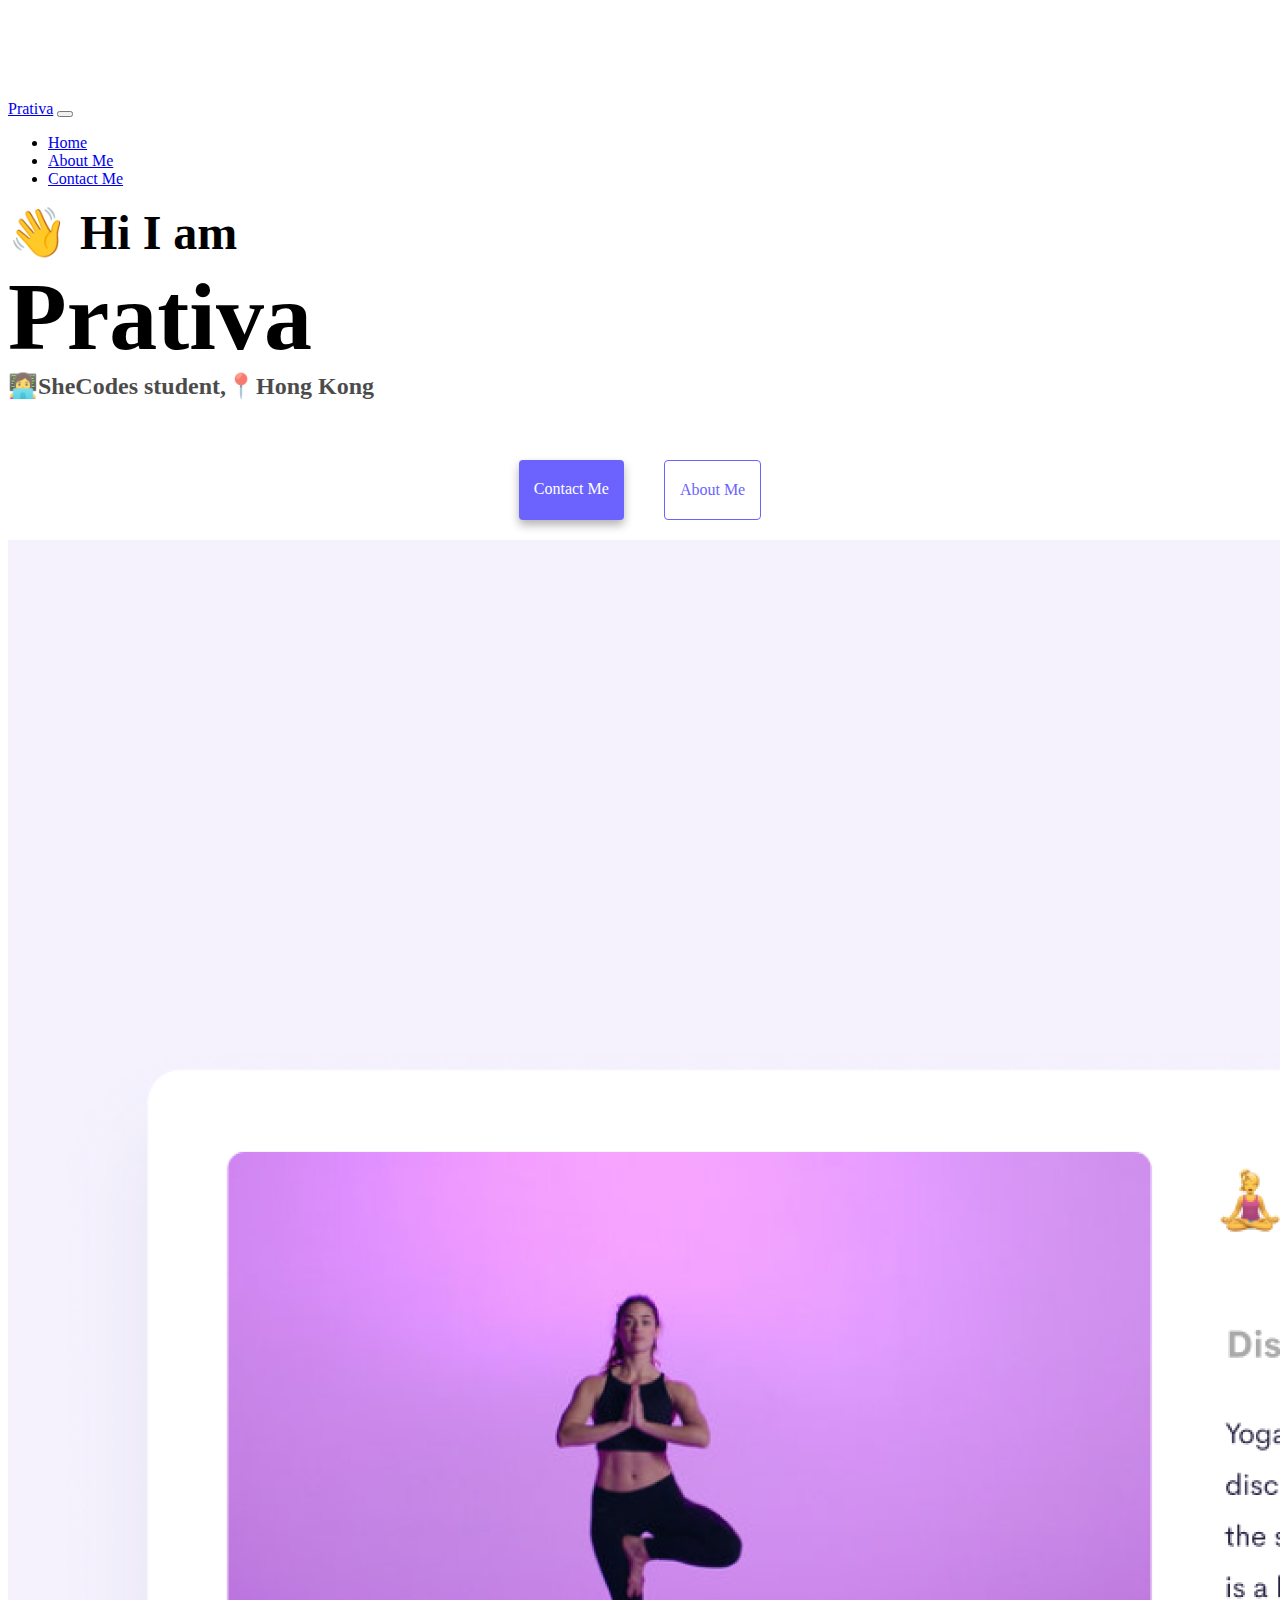
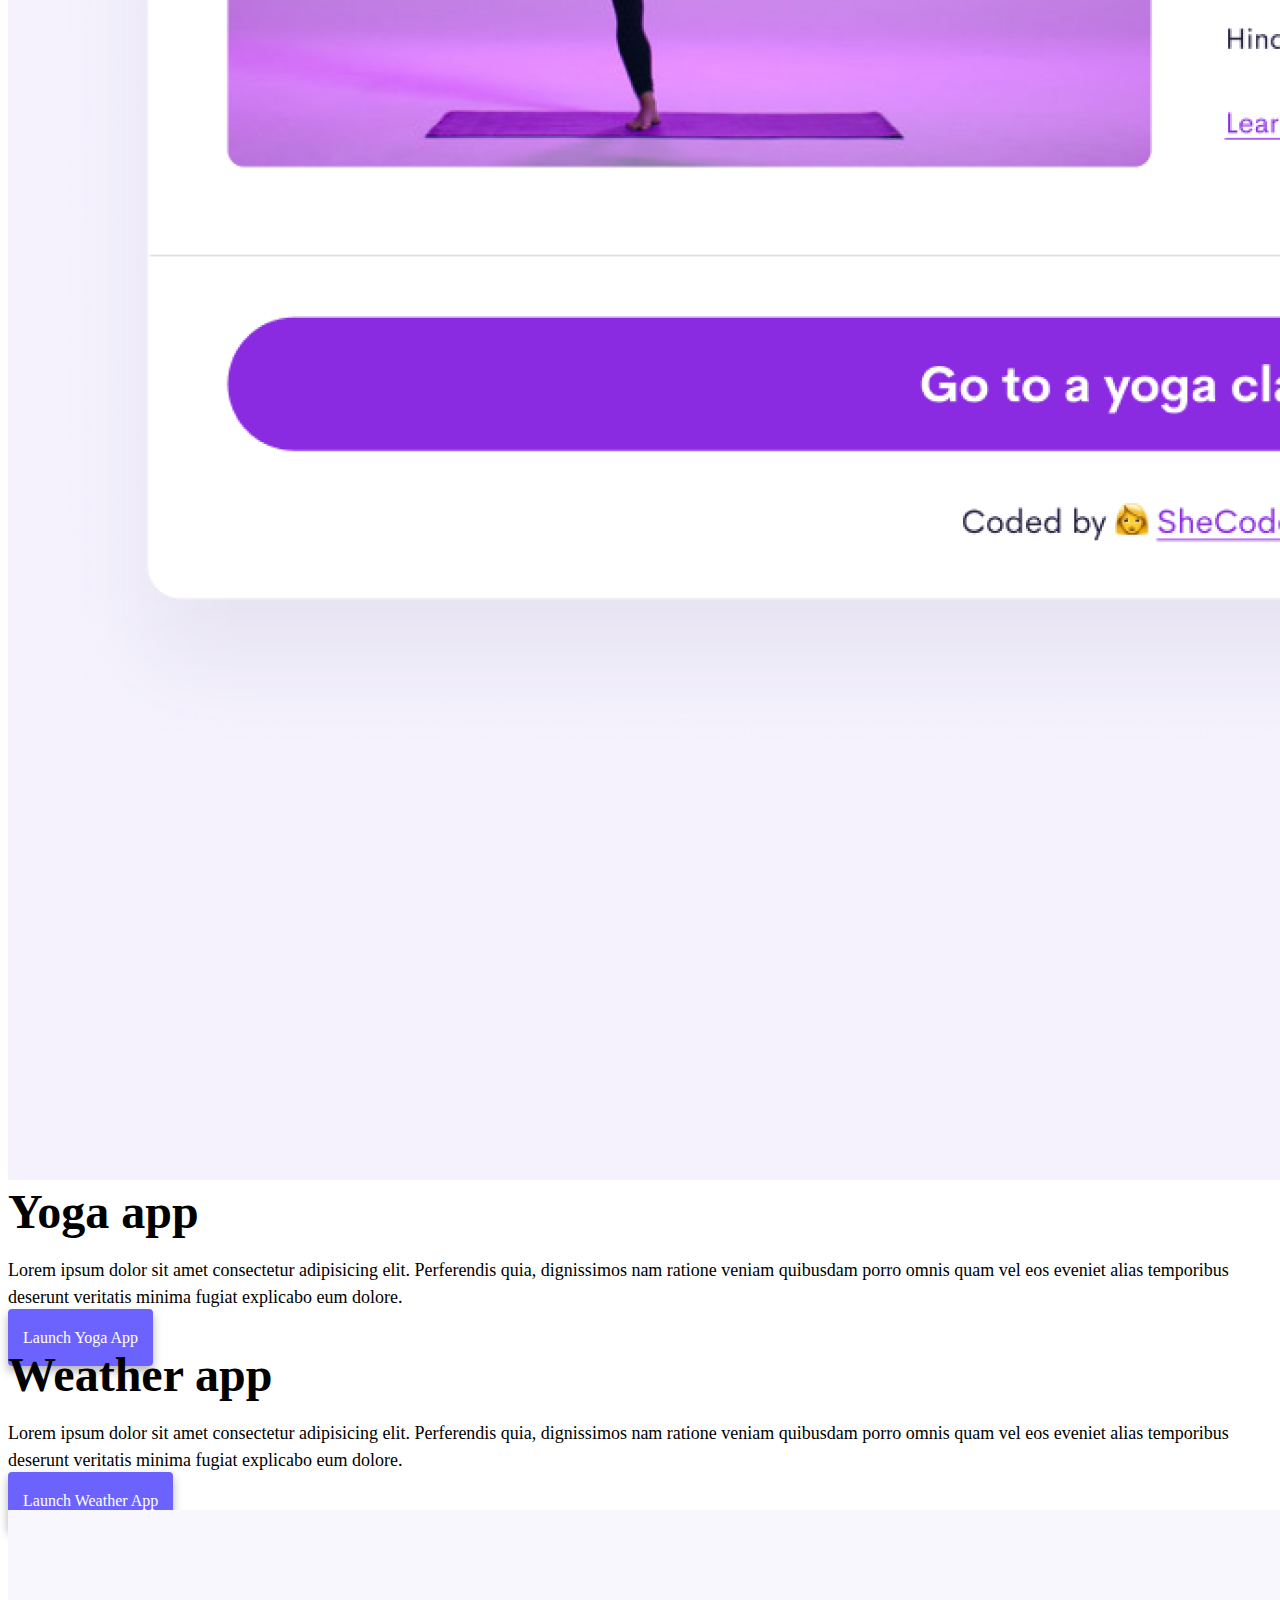
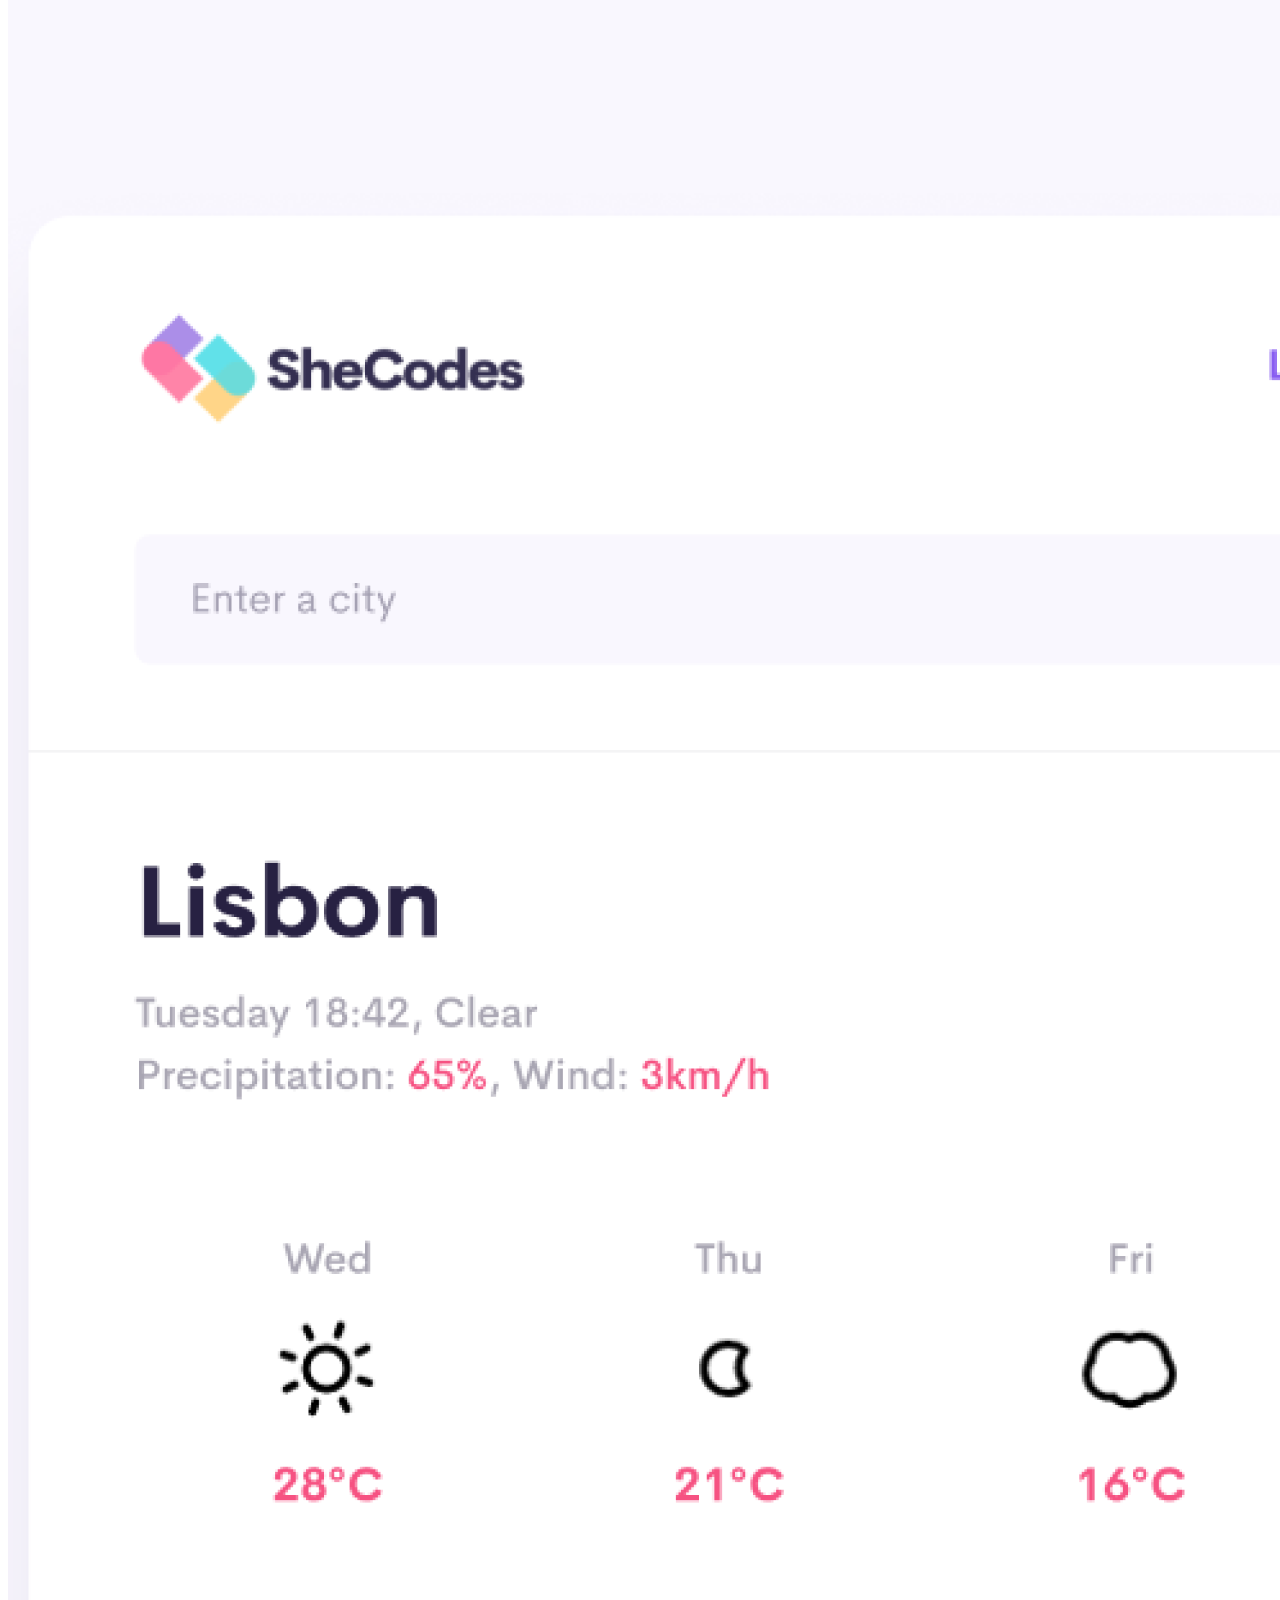
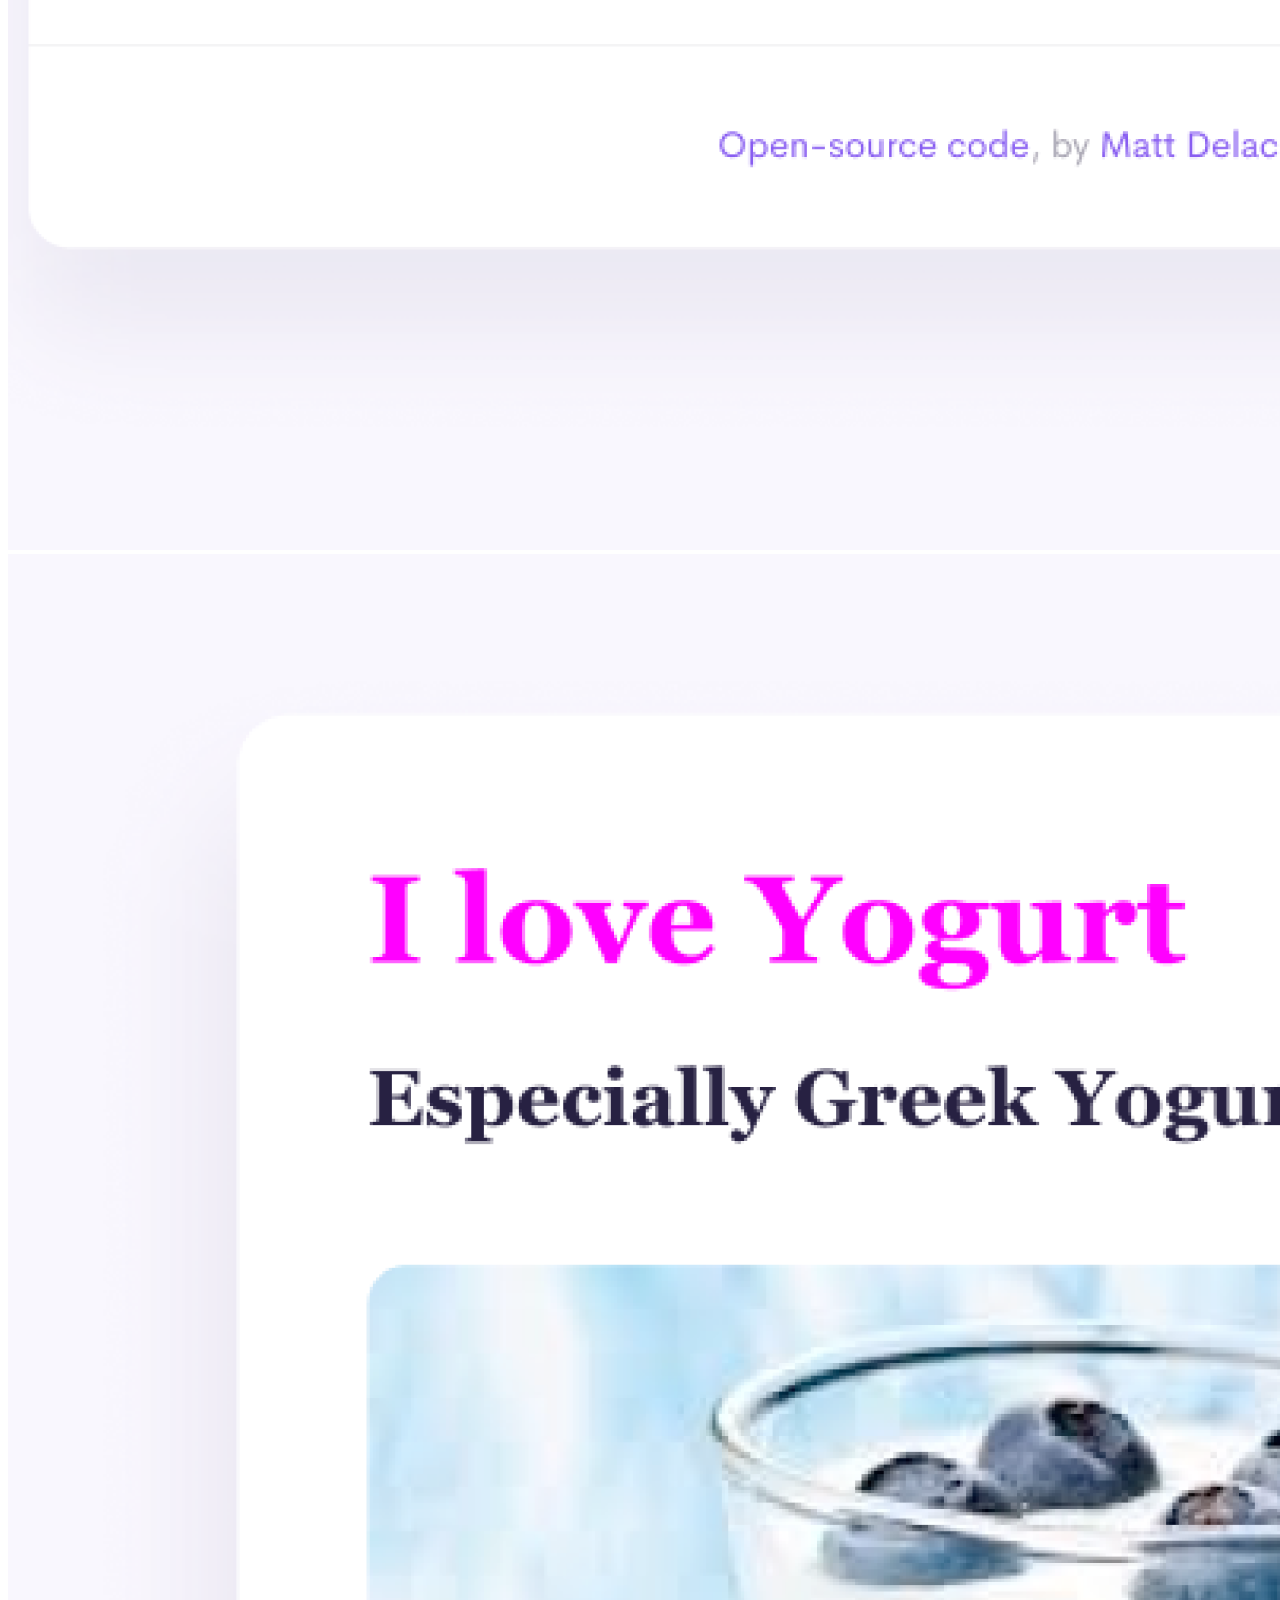
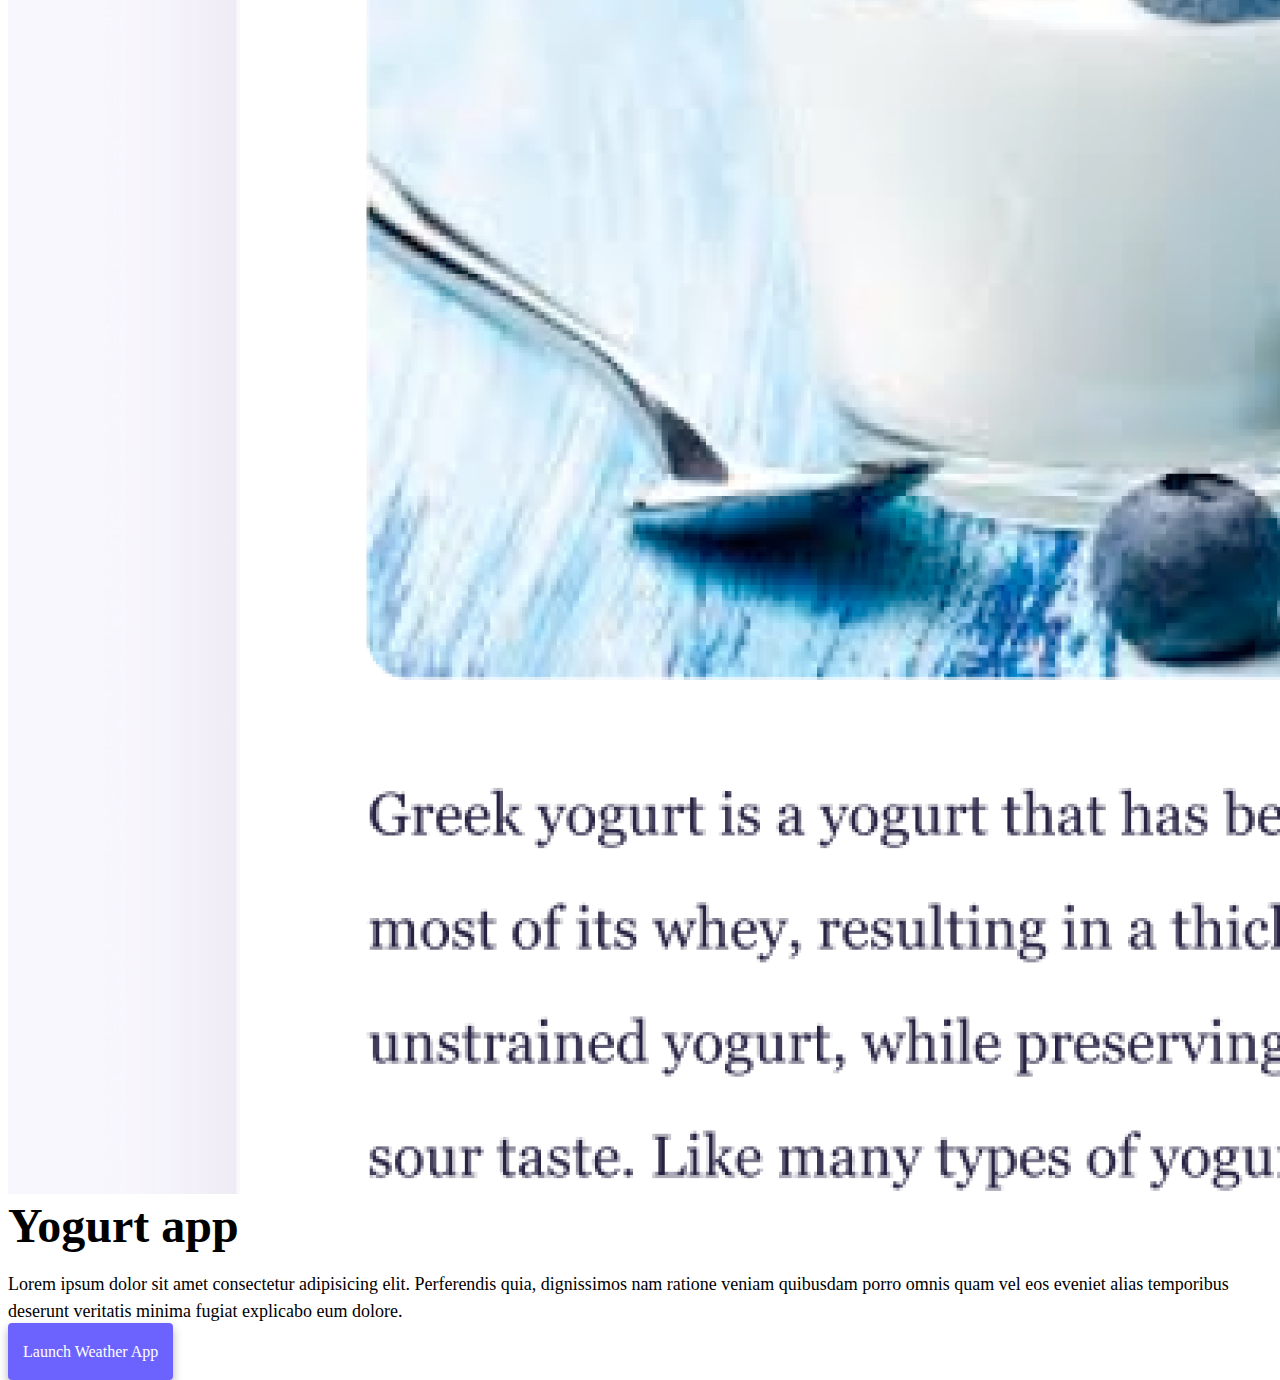
<file: index.html>
<!DOCTYPE html>
<html lang="en">
  <head>
    <meta charset="UTF-8" />
    <meta http-equiv="X-UA-Compatible" content="IE=edge" />
    <meta name="viewport" content="width=device-width, initial-scale=1.0" />
    <title>www.prativaportfolio.com - Home</title>
    <meta
      name="description"
      content="This webpage is a portfolio of Prativa, SheCodes Responsive student"
    />
    <link
      href="https://cdn.jsdelivr.net/npm/bootstrap@5.0.0-beta2/dist/css/bootstrap.min.css"
      rel="stylesheet"
      integrity="sha384-BmbxuPwQa2lc/FVzBcNJ7UAyJxM6wuqIj61tLrc4wSX0szH/Ev+nYRRuWlolflfl"
      crossorigin="anonymous"
    />
    <script
      src="https://cdn.jsdelivr.net/npm/bootstrap@5.0.0-beta2/dist/js/bootstrap.bundle.min.js"
      integrity="sha384-b5kHyXgcpbZJO/tY9Ul7kGkf1S0CWuKcCD38l8YkeH8z8QjE0GmW1gYU5S9FOnJ0"
      crossorigin="anonymous"
    ></script>
    <link rel="stylesheet" href="style.css" />
  </head>
  <body>
    <!--navbar-->
    <nav class="navbar navbar-expand-lg navbar-light bg-light fixed-top">
      <div class="container">
        <a class="navbar-brand" href="index.html">Prativa</a>
        <button
          class="navbar-toggler"
          type="button"
          data-bs-toggle="collapse"
          data-bs-target="#navbarNav"
          aria-controls="navbarNav"
          aria-expanded="false"
          aria-label="Toggle navigation"
        >
          <span class="navbar-toggler-icon"></span>
        </button>
        <div class="collapse navbar-collapse" id="navbarNav">
          <ul class="navbar-nav">
            <li class="nav-item">
              <a class="nav-link active" aria-current="page" href="index.html"
                >Home</a
              >
            </li>
            <li class="nav-item">
              <a class="nav-link" href="about.html">About Me</a>
            </li>
            <li class="nav-item">
              <a class="nav-link" href="about.html#contact">Contact Me</a>
            </li>
          </ul>
        </div>
      </div>
    </nav>
    <!--intro-->
    <h2 class="text-center">👋 Hi I am</h2>
    <h1 class="text-center">Prativa</h1>
    <h3 class="text-center">👩‍💻SheCodes student,📍Hong Kong</h3>
    <div class="navigation-links mb-5">
      <a href="about.html#contact" class="primary-link">Contact Me</a>
      <a href="about.html" class="secondary-link">About Me</a>
    </div>
    <!--main content-->
    <div class="container">
      <div class="row">
        <div class="col-sm-6">
          <img src="images/yoga.png" class="img-fluid rounded" />
        </div>
        <div class="col-sm-6 col-md-6">
          <h2 class="mb-3">Yoga app</h2>
          <p>
            Lorem ipsum dolor sit amet consectetur adipisicing elit. Perferendis
            quia, dignissimos nam ratione veniam quibusdam porro omnis quam vel
            eos eveniet alias temporibus deserunt veritatis minima fugiat
            explicabo eum dolore.
          </p>
          <div class="mt-5">
            <a href="#" class="primary-link">Launch Yoga App</a>
          </div>
        </div>
      </div>
      <div class="row mt-5">
        <div class="col-sm-6 col-md-6">
          <h2 class="mb-3">Weather app</h2>
          <p>
            Lorem ipsum dolor sit amet consectetur adipisicing elit. Perferendis
            quia, dignissimos nam ratione veniam quibusdam porro omnis quam vel
            eos eveniet alias temporibus deserunt veritatis minima fugiat
            explicabo eum dolore.
          </p>
          <div class="mt-5">
            <a href="#" class="primary-link">Launch Weather App</a>
          </div>
        </div>
        <div class="col-6">
          <img src="images/weather.png" class="img-fluid rounded" />
        </div>
      </div>
      <div class="row mt-5">
        <div class="col-6">
          <img src="images/yogurt.png" class="img-fluid rounded" />
        </div>
        <div class="col-sm-6 col-md-6">
          <h2 class="mb-3">Yogurt app</h2>
          <p>
            Lorem ipsum dolor sit amet consectetur adipisicing elit. Perferendis
            quia, dignissimos nam ratione veniam quibusdam porro omnis quam vel
            eos eveniet alias temporibus deserunt veritatis minima fugiat
            explicabo eum dolore.
          </p>
          <div class="mt-5">
            <a href="#" class="primary-link">Launch Weather App</a>
          </div>
        </div>
      </div>
    </div>
  </body>
</html>
</file>
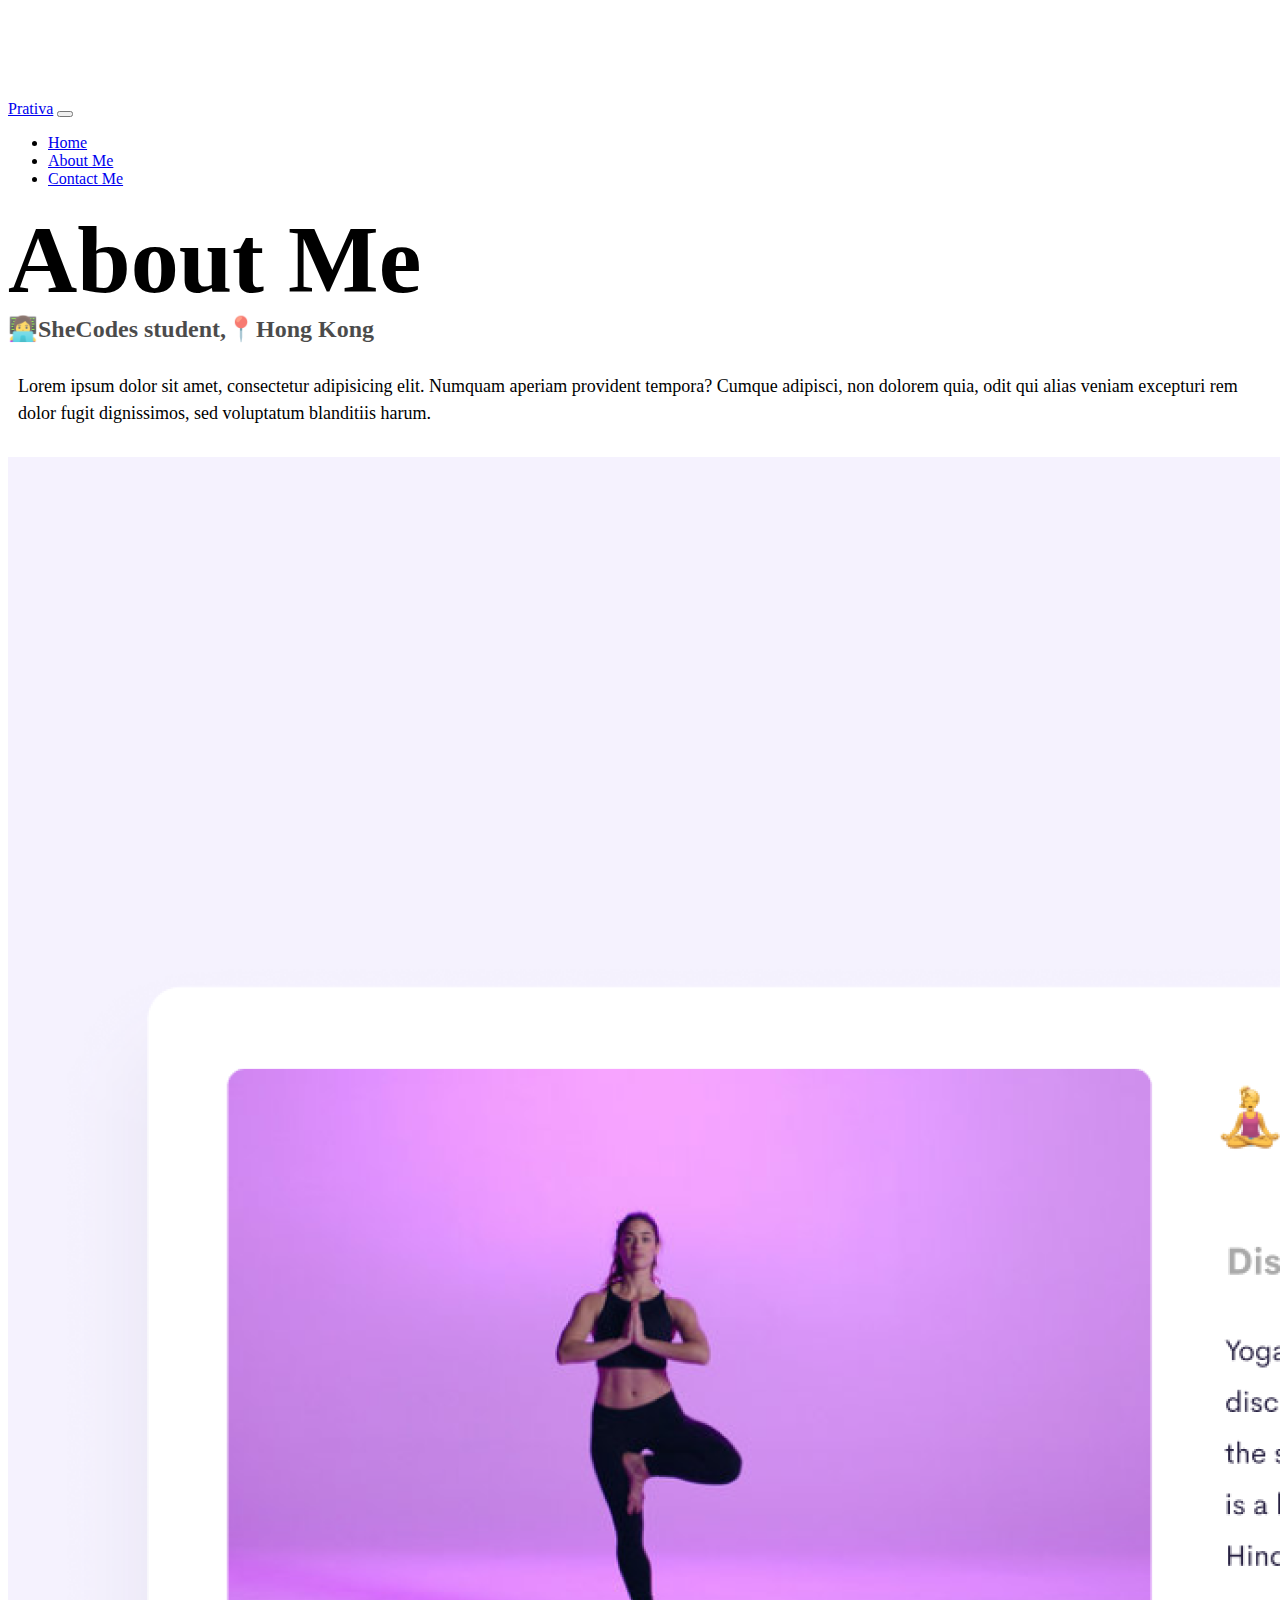
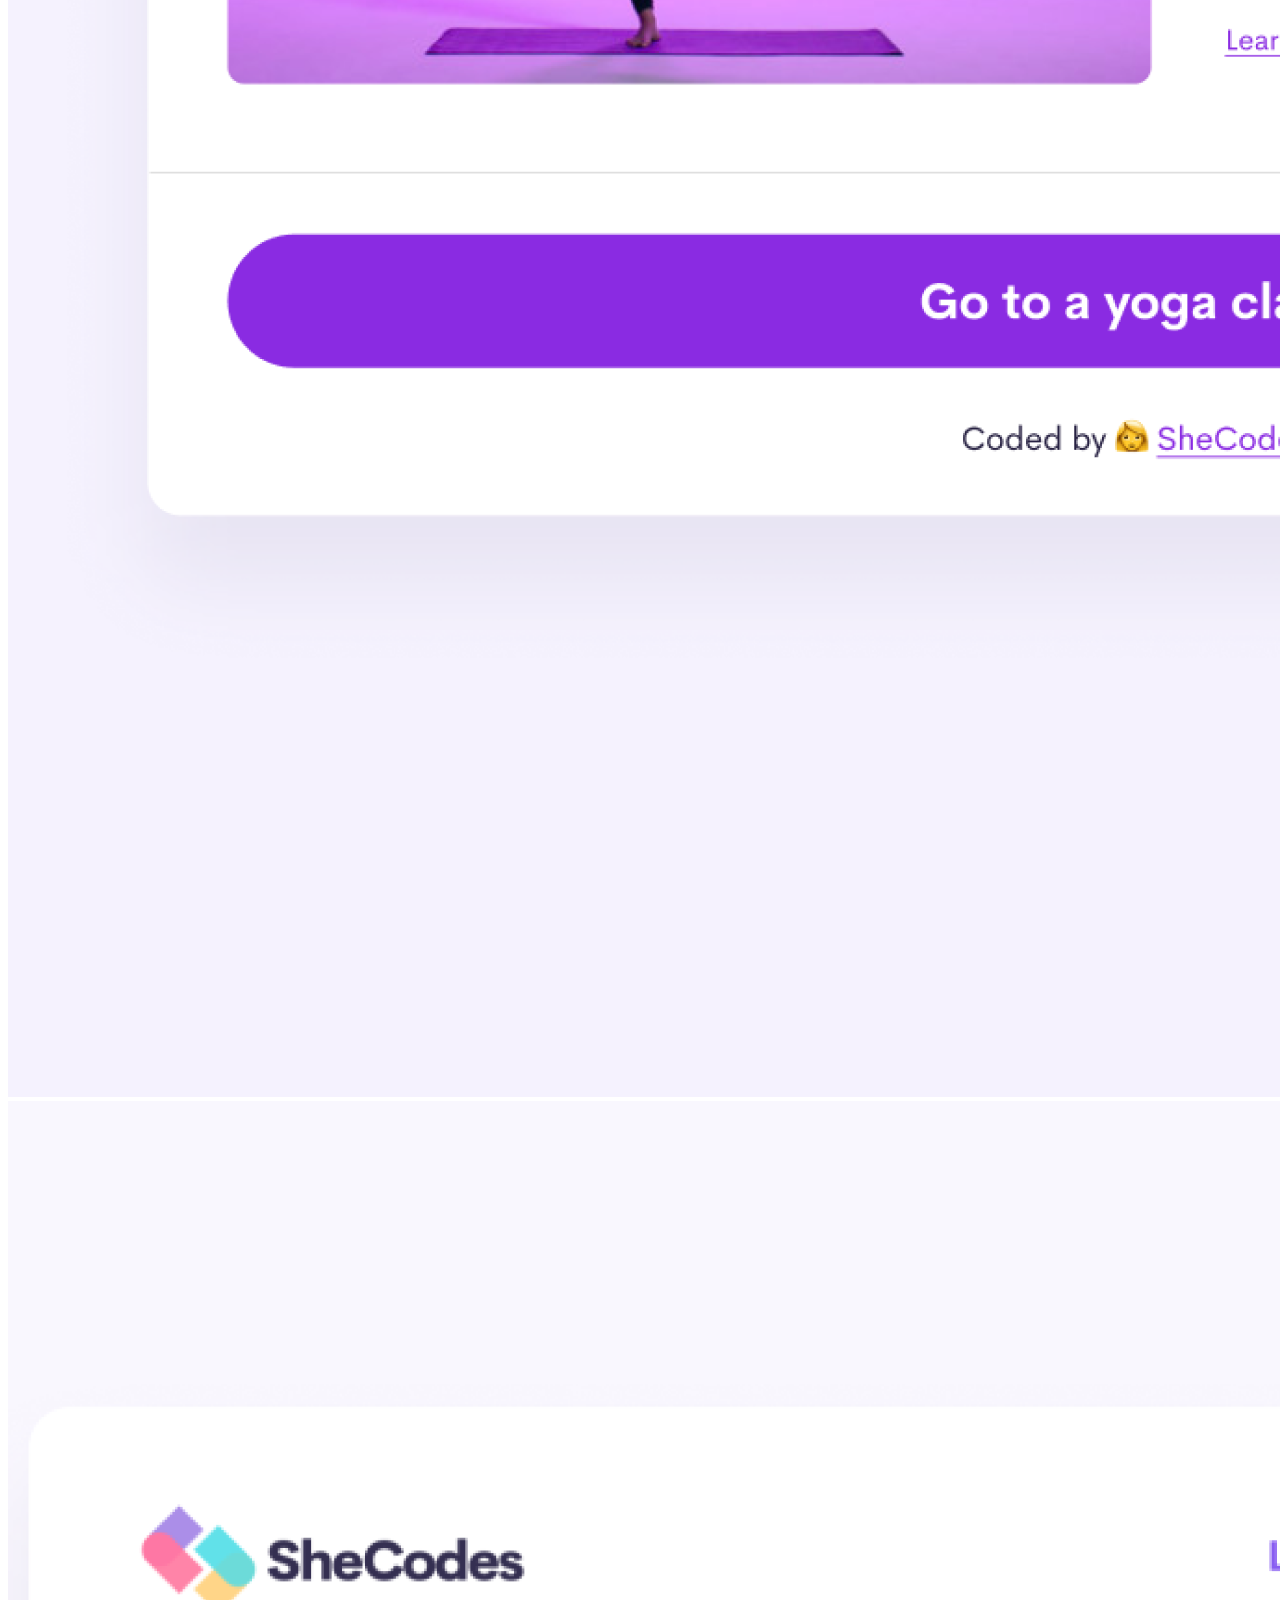
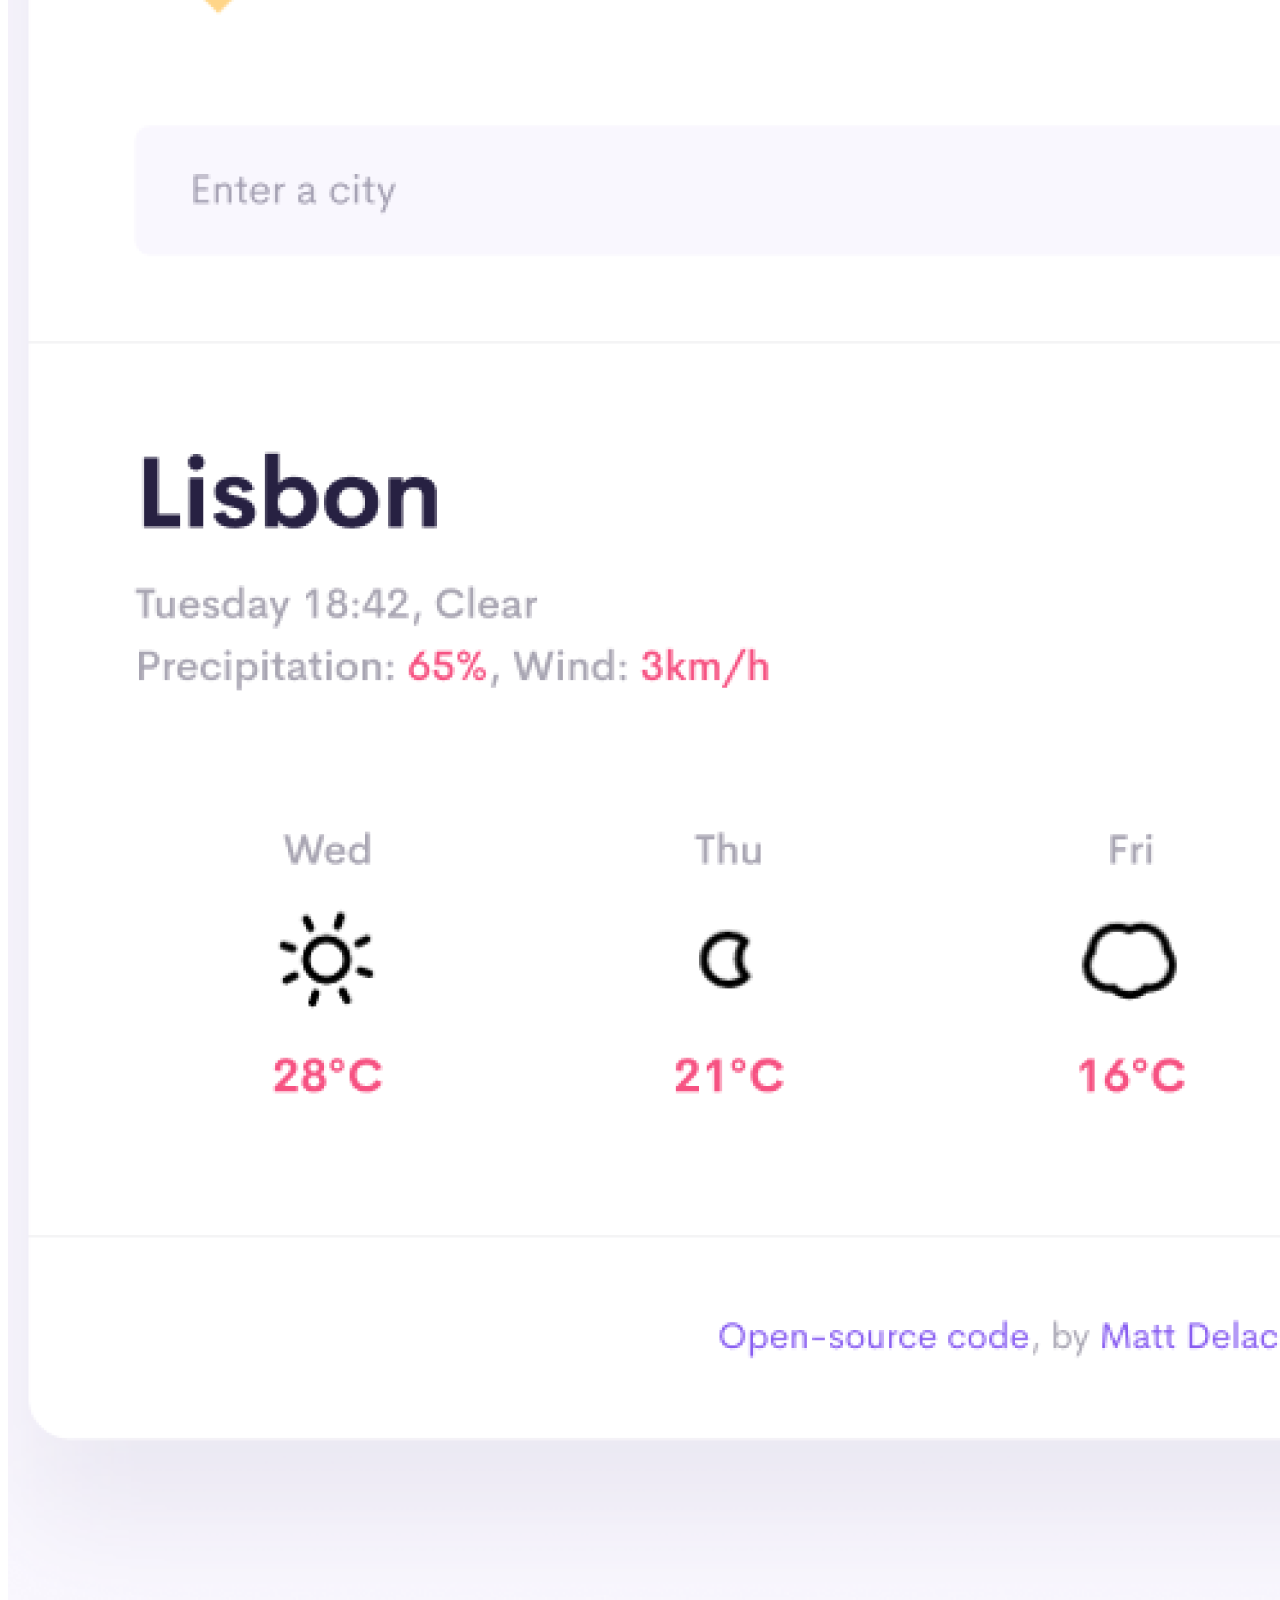
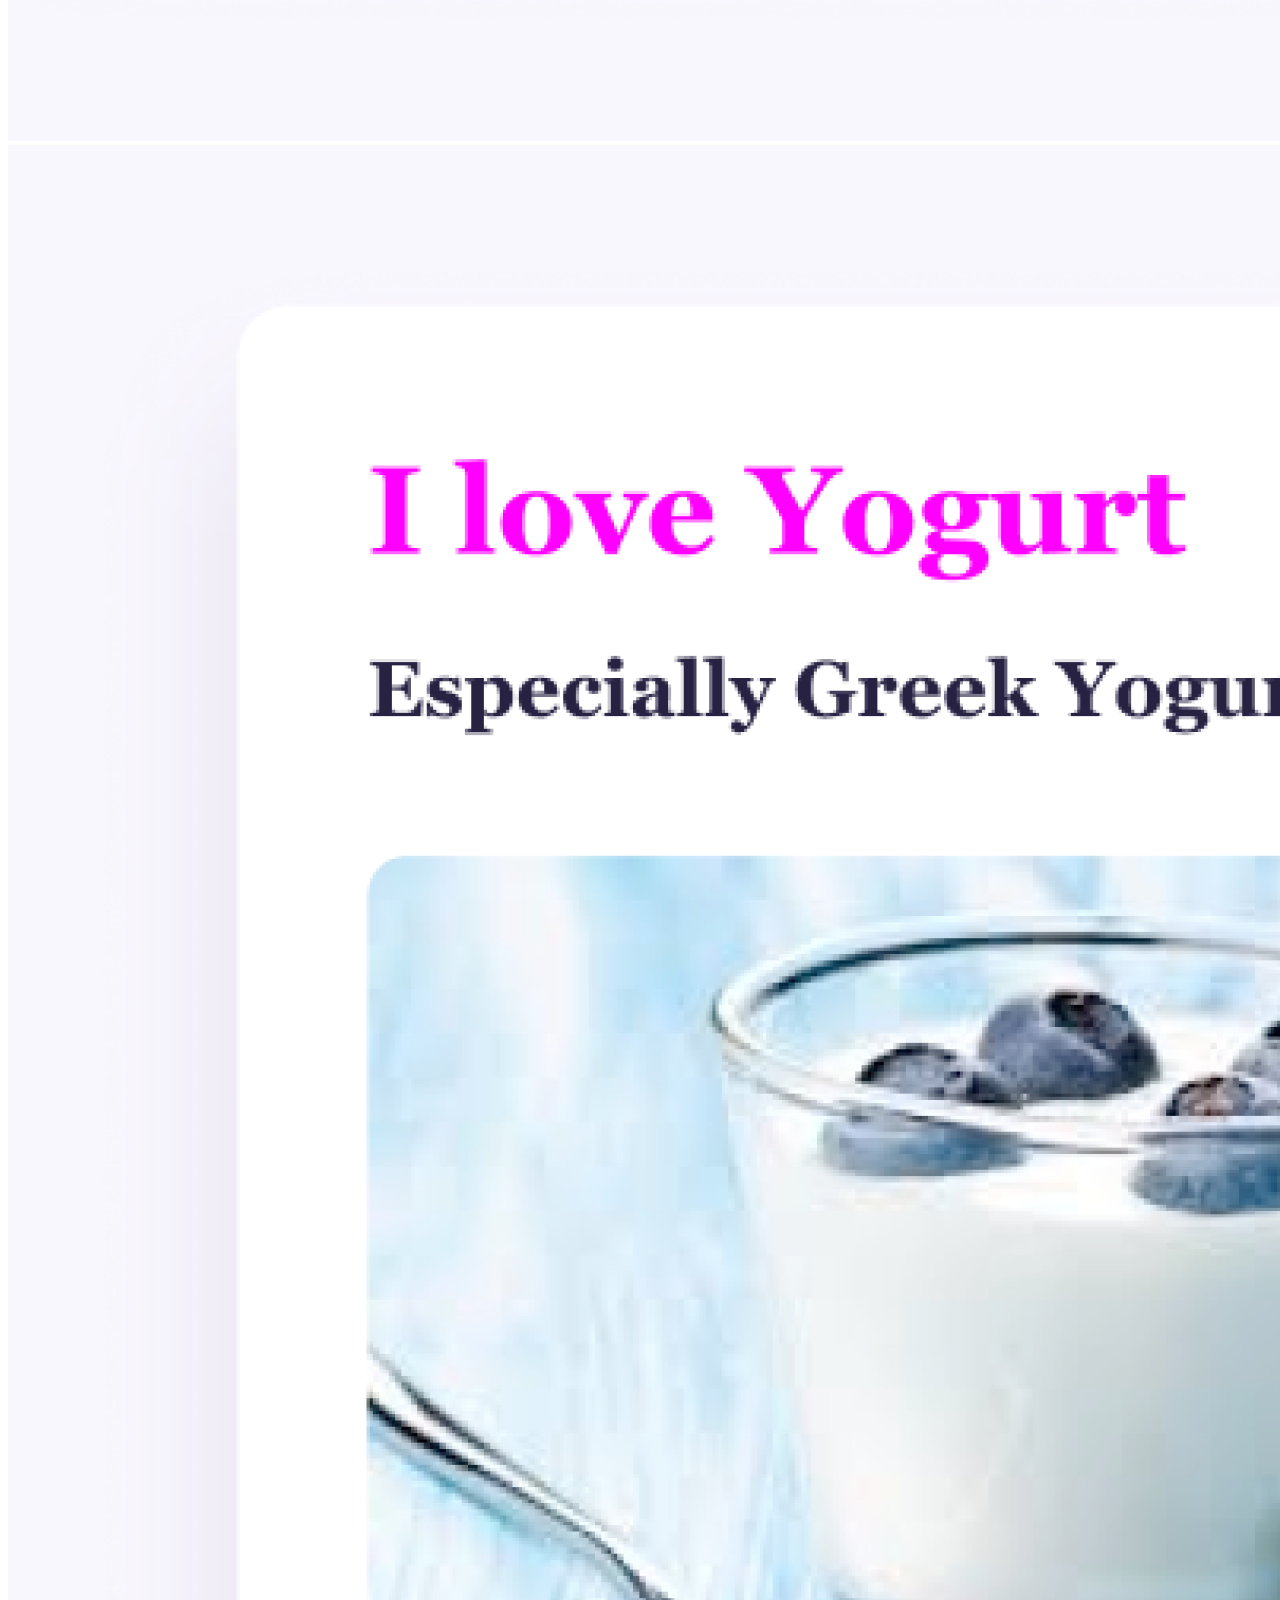
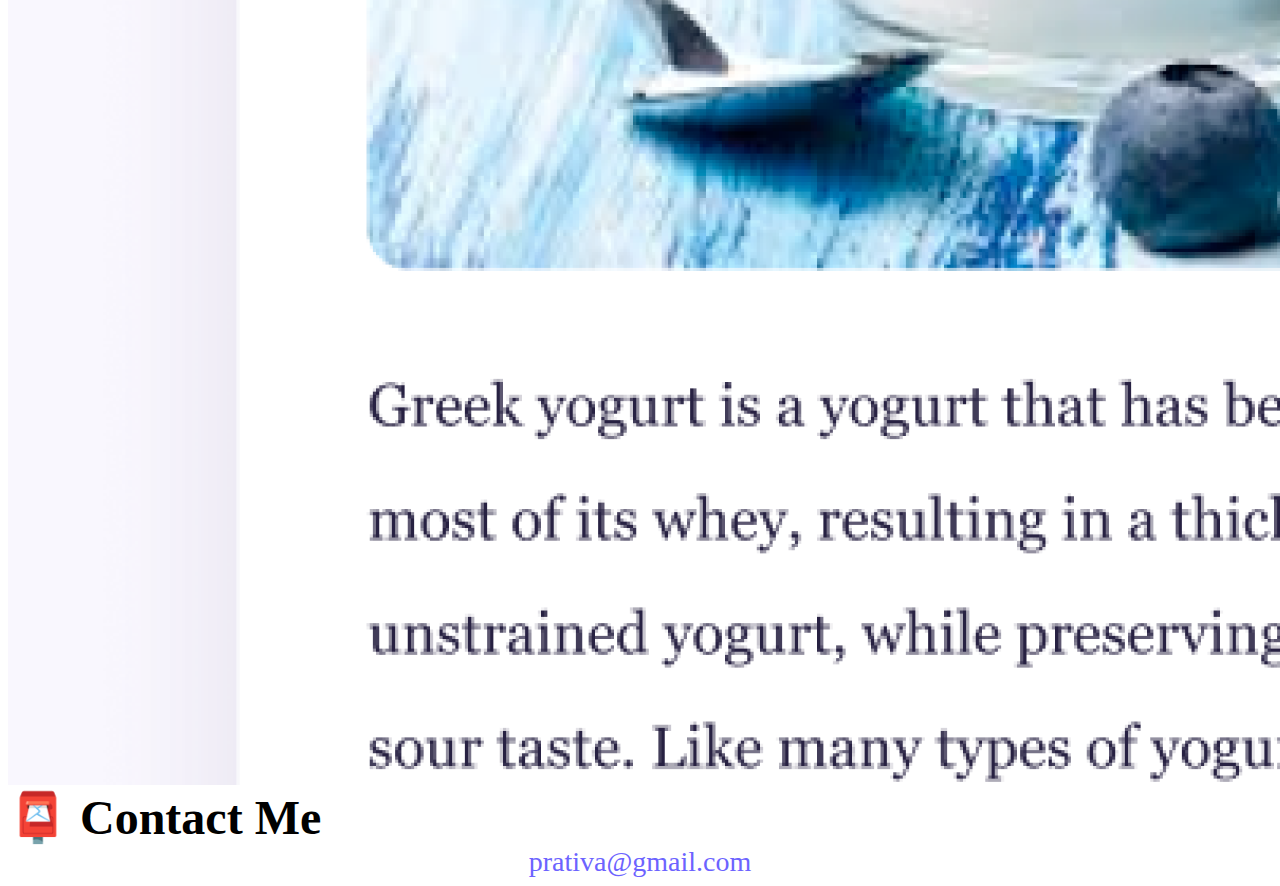
<file: about.html>
<!DOCTYPE html>
<html lang="en">
  <head>
    <meta charset="UTF-8" />
    <meta http-equiv="X-UA-Compatible" content="IE=edge" />
    <meta name="viewport" content="width=device-width, initial-scale=1.0" />
    <link
      href="https://cdn.jsdelivr.net/npm/bootstrap@5.0.0-beta2/dist/css/bootstrap.min.css"
      rel="stylesheet"
      integrity="sha384-BmbxuPwQa2lc/FVzBcNJ7UAyJxM6wuqIj61tLrc4wSX0szH/Ev+nYRRuWlolflfl"
      crossorigin="anonymous"
    />
    <script
      src="https://cdn.jsdelivr.net/npm/bootstrap@5.0.0-beta2/dist/js/bootstrap.bundle.min.js"
      integrity="sha384-b5kHyXgcpbZJO/tY9Ul7kGkf1S0CWuKcCD38l8YkeH8z8QjE0GmW1gYU5S9FOnJ0"
      crossorigin="anonymous"
    ></script>
    <link rel="stylesheet" href="style.css" />
    <title>www.prativaportfolio.com - About</title>
    <meta
      name="description"
      content="Visit portfolio webpage of SheCodes Responsive student, Prativa"
    />
  </head>
  <body>
    <!--navbar-->
    <nav class="navbar navbar-expand-lg navbar-light bg-light fixed-top">
      <div class="container">
        <a class="navbar-brand" href="index.html">Prativa</a>
        <button
          class="navbar-toggler"
          type="button"
          data-bs-toggle="collapse"
          data-bs-target="#navbarNav"
          aria-controls="navbarNav"
          aria-expanded="false"
          aria-label="Toggle navigation"
        >
          <span class="navbar-toggler-icon"></span>
        </button>
        <div class="collapse navbar-collapse" id="navbarNav">
          <ul class="navbar-nav">
            <li class="nav-item">
              <a class="nav-link active" aria-current="page" href="index.html"
                >Home</a
              >
            </li>
            <li class="nav-item">
              <a class="nav-link" href="about.html">About Me</a>
            </li>
            <li class="nav-item">
              <a class="nav-link" href="about.html#contact">Contact Me</a>
            </li>
          </ul>
        </div>
      </div>
    </nav>
    <!--headings-->
    <h1 class="text-center">About Me</h1>
    <h3 class="text-center">👩‍💻SheCodes student,📍Hong Kong</h3>
    <!--description-->
    <div class="about-paragraphs text-center">
      <p>
        Lorem ipsum dolor sit amet, consectetur adipisicing elit. Numquam
        aperiam provident tempora? Cumque adipisci, non dolorem quia, odit qui
        alias veniam excepturi rem dolor fugit dignissimos, sed voluptatum
        blanditiis harum.
      </p>
    </div>
    <!--contents-->
    <div class="container">
      <div class="row">
        <div class="col-sm-4">
          <img src="images/yoga.png" class="img-fluid p-2 shadow rounded" />
        </div>
        <div class="col-sm-4">
          <img src="images/weather.png" class="img-fluid p-2 shadow rounded" />
        </div>
        <div class="col-sm-4">
          <img src="images/yogurt.png" class="img-fluid p-2 shadow rounded" />
        </div>
      </div>
    </div>
    <!--contact section-->
    <div id="contact" class="mt-5">
      <h2 class="text-center">📮 Contact Me</h2>
      <a href="mailto:prativa@gmail.com" class="email-link">
        prativa@gmail.com
      </a>
    </div>
  </body>
</html>
</file>
<file: style.css>
:root {
  --primary-color: #6c63ff;
  --secondary-color: #f5f2fe;
  --box-shadow: 0 5px 10px rgba(0, 0, 0, 0.3);
}

body {
  margin-top: 100px;
}

h1,
h2,
h3 {
  margin: 0;
}

h1 {
  font-size: 96px;
}

h2 {
  font-size: 48px;
}

h3 {
  font-size: 24px;
  opacity: 0.7;
}

p {
  font-size: 18px;
  line-height: 1.5;
}

.navigation-links {
  display: flex;
  margin-top: 40px;
  justify-content: center;
}

.navigation-links a {
  margin: 20px;
}

.primary-link {
  border-radius: 4px;
  padding: 20px 15px;
  text-decoration: none;
  text-transform: capitalize;
  background: var(--primary-color);
  box-shadow: var(--box-shadow);
  color: white;
}

.secondary-link {
  border-radius: 4px;
  padding: 20px 15px;
  text-decoration: none;
  text-transform: capitalize;
  color: var(--primary-color);
  border: 1px solid var(--primary-color);
}

.homepage-link {
  color: var(--primary-color);
  text-align: center;
  display: block;
}

.about-paragraphs {
  margin: 30px 0;
}

.about-paragraphs p {
  margin: 10px;
}

.email-link {
  display: flex;
  justify-content: center;
  color: var(--primary-color);
  font-size: 28px;
  text-decoration: none;
}

.email-link:hover {
  text-decoration: underline;
}
@media (max-width: 576px) {
  .img-fluid {
    display: none;
  }
}
</file>
